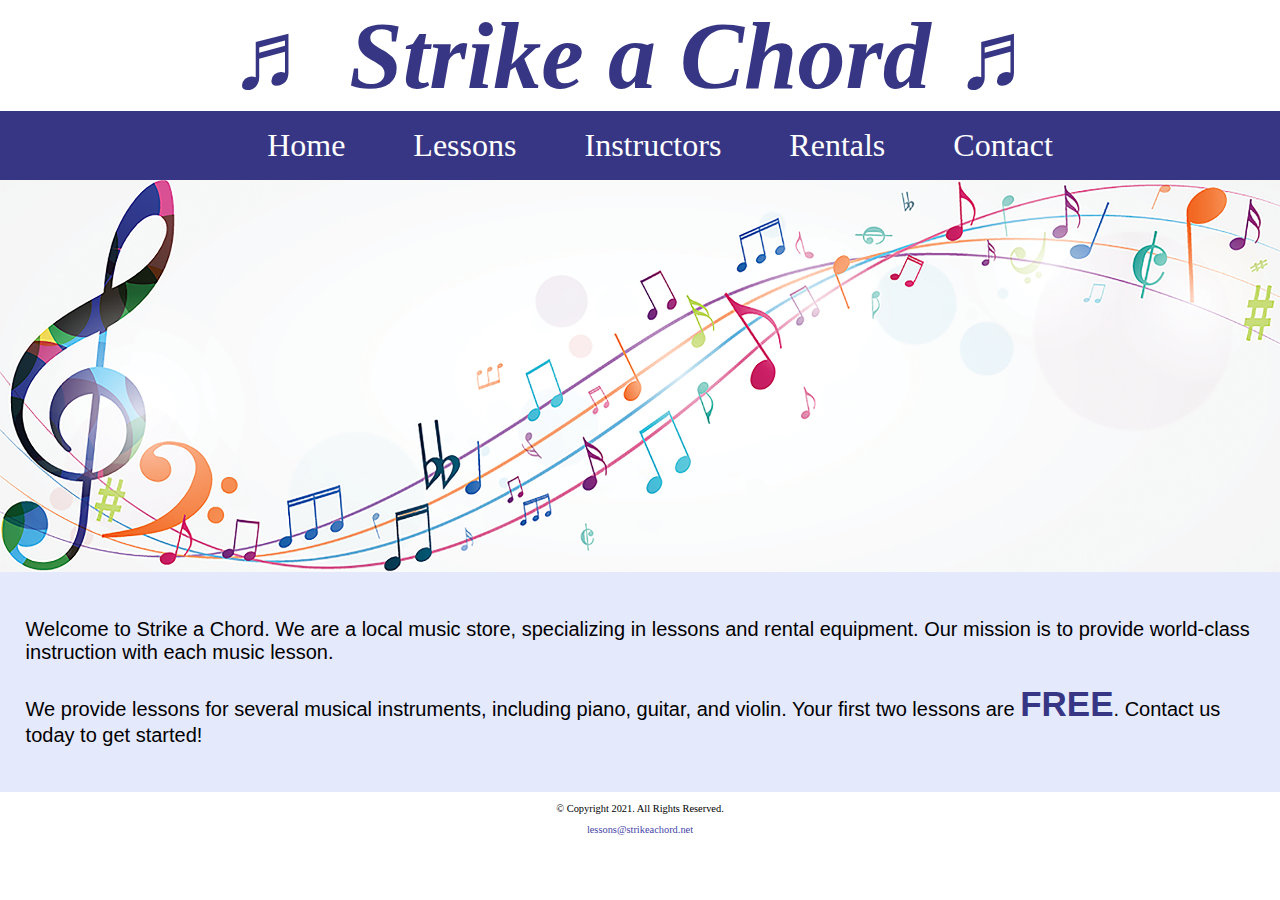
<file: index.html>
<!DOCTYPE html>
<!-- 
	Student Name: Nathan Schoonover
	File Name: index.html
	Today's Date: 2/13/2023
 -->
<html lang="en">

<head>
    <title>Strike a Chord: Home Page</title>
    <meta charset="utf-8">
    <link rel="stylesheet" href="css/styles.css">
</head>

<body>

    <header>
        <h1> &#9836; Strike a Chord &#9836; </h1>
    </header>

    <nav>
        <ul>
            <li><a href="index.html">Home</a></li>
            <li><a href="lessons.html">Lessons</a></li>
            <li><a href="instructors.html">Instructors</a></li>
            <li><a href="rentals.html">Rentals</a></li>
            <li><a href="contact.html">Contact</a></li>
        </ul>
    </nav>

    <!-- Hero Image -->
    <div id="hero">
        <img src="images/music-notes.png" alt="colorful music notes">
    </div>


    <!-- Use the main area to add the main content to the webpage -->
    <main>

        <div id="intro">

            <p>Welcome to Strike a Chord. We are a local music store, specializing in lessons and rental equipment. Our mission is to provide world-class instruction with each music lesson.</p>

            <p>We provide lessons for several musical instruments, including piano, guitar, and violin. Your first two lessons are <span class="action">FREE</span>. Contact us today to get started!</p>

        </div>

    </main>

    <footer>
        <p>&copy; Copyright 2021. All Rights Reserved.</p>
        <p><a href="mailto:lessons@strikeachord.net">lessons@strikeachord.net</a></p>
    </footer>

</body>

</html>
</file>
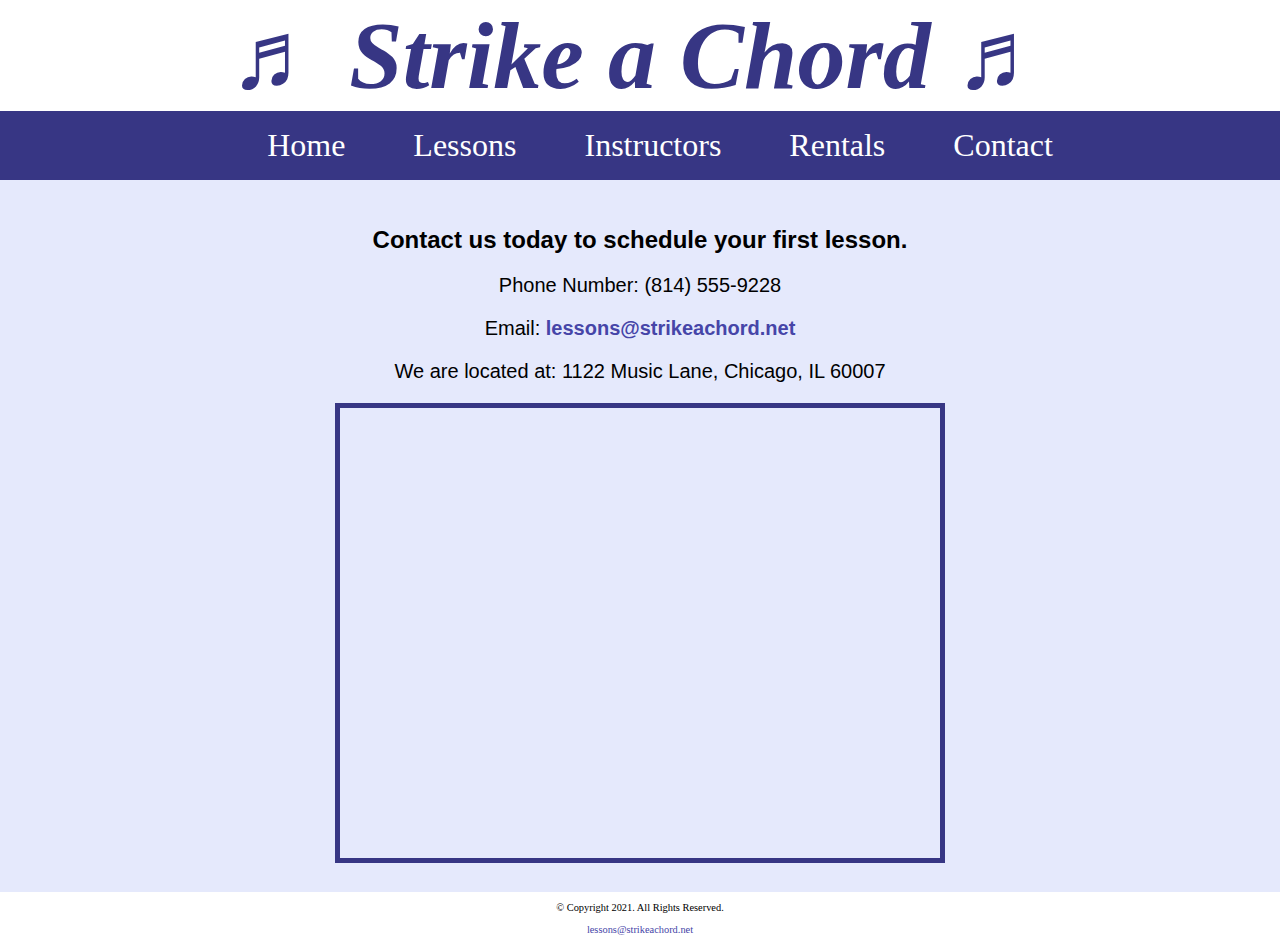
<file: contact.html>
<!DOCTYPE html>
<!-- 
	Student Name: Nathan Schoonover
	File Name: contact.html
	Today's Date: 2/13/2023
 -->
<html lang="en">

<head>
    <title>Strike a Chord: Contact</title>
    <meta charset="utf-8">
    <link rel="stylesheet" href="css/styles.css">
</head>

<body>

    <header>
        <h1> &#9836; Strike a Chord &#9836; </h1>
    </header>

    <nav>
        <ul>
            <li><a href="index.html">Home</a></li>
            <li><a href="lessons.html">Lessons</a></li>
            <li><a href="instructors.html">Instructors</a></li>
            <li><a href="rentals.html">Rentals</a></li>
            <li><a href="contact.html">Contact</a></li>
        </ul>
    </nav>

    <!-- Use the main area to add the main content to the webpage -->
    <main>

        <div id="contact">

            <h2>Contact us today to schedule your first lesson.</h2>
            <p>Phone Number: (814) 555-9228</p>
            <p>Email: <a href="mailto:lessons@strikeachord.net">lessons@strikeachord.net</a></p>
            <p>We are located at: 1122 Music Lane, Chicago, IL 60007</p>

            <iframe src="https://www.google.com/maps/embed?pb=!1m18!1m12!1m3!1d380513.7160580949!2d-88.01215278051977!3d41.83339249282865!2m3!1f0!2f0!3f0!3m2!1i1024!2i768!4f13.1!3m3!1m2!1s0x880e2c3cd0f4cbed%3A0xafe0a6ad09c0c000!2sChicago%2C+IL!5e0!3m2!1sen!2sus!4v1558660826146!5m2!1sen!2sus" width="600" height="450" class="map" allowfullscreen></iframe>

        </div>

    </main>

    <footer>
        <p>&copy; Copyright 2021. All Rights Reserved.</p>
        <p><a href="mailto:lessons@strikeachord.net">lessons@strikeachord.net</a></p>
    </footer>

</body>

</html>
</file>
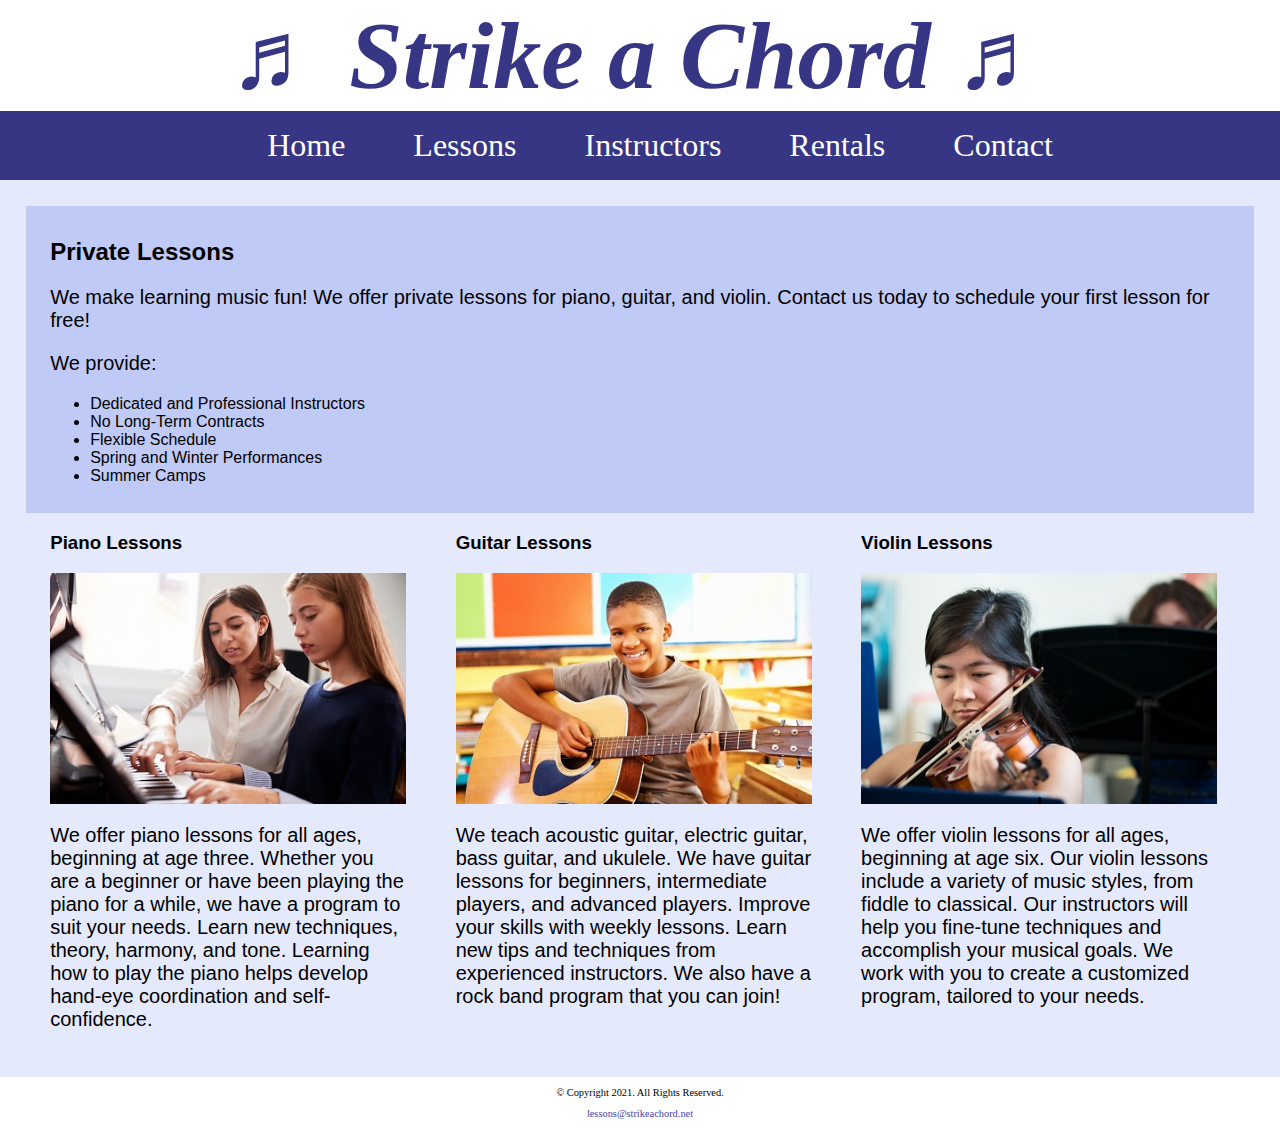
<file: lessons.html>
<!DOCTYPE html>
<!-- 
	Student Name: Nathan Schoonover
	File Name: lessons.html
	Today's Date: 2/13/2023
 -->
<html lang="en">

<head>
    <title>Strike a Chord: Lessons</title>
    <meta charset="utf-8">
    <link rel="stylesheet" href="css/styles.css">
</head>

<body>

    <header>
        <h1> &#9836; Strike a Chord &#9836; </h1>
    </header>

    <nav>
        <ul>
            <li><a href="index.html">Home</a></li>
            <li><a href="lessons.html">Lessons</a></li>
            <li><a href="instructors.html">Instructors</a></li>
            <li><a href="rentals.html">Rentals</a></li>
            <li><a href="contact.html">Contact</a></li>
        </ul>
    </nav>

    <!-- Use the main area to add the main content to the webpage -->
    <main>

        <div id="info">

            <h2>Private Lessons</h2>
            <p>We make learning music fun! We offer private lessons for piano, guitar, and violin. Contact us today to schedule your first lesson for free! </p>
            <p>We provide:</p>
            <ul>
                <li>Dedicated and Professional Instructors</li>
                <li>No Long-Term Contracts</li>
                <li>Flexible Schedule</li>
                <li>Spring and Winter Performances</li>
                <li>Summer Camps</li>
            </ul>

        </div>

        <div id="piano">

            <h3>Piano Lessons</h3>
            <img src="images/piano-lesson.jpg" alt="piano teacher and student sitting at a piano">
            <p>We offer piano lessons for all ages, beginning at age three. Whether you are a beginner or have been playing the piano for a while, we have a program to suit your needs. Learn new techniques, theory, harmony, and tone. Learning how to play the piano helps develop hand-eye coordination and self-confidence.</p>

        </div>

        <div id="guitar">

            <h3>Guitar Lessons</h3>
            <img src="images/child-guitar.jpg" alt="child with a smile holding a guitar">
            <p>We teach acoustic guitar, electric guitar, bass guitar, and ukulele. We have guitar lessons for beginners, intermediate players, and advanced players. Improve your skills with weekly lessons. Learn new tips and techniques from experienced instructors. We also have a rock band program that you can join!</p>

        </div>

        <div id="violin">

            <h3>Violin Lessons</h3>
            <img src="images/woman-violin.jpg" alt="woman playing the violin">
            <p>We offer violin lessons for all ages, beginning at age six. Our violin lessons include a variety of music styles, from fiddle to classical. Our instructors will help you fine-tune techniques and accomplish your musical goals. We work with you to create a customized program, tailored to your needs.</p>

        </div>

    </main>

    <footer>
        <p>&copy; Copyright 2021. All Rights Reserved.</p>
        <p><a href="mailto:lessons@strikeachord.net">lessons@strikeachord.net</a></p>
    </footer>

</body>

</html>
</file>
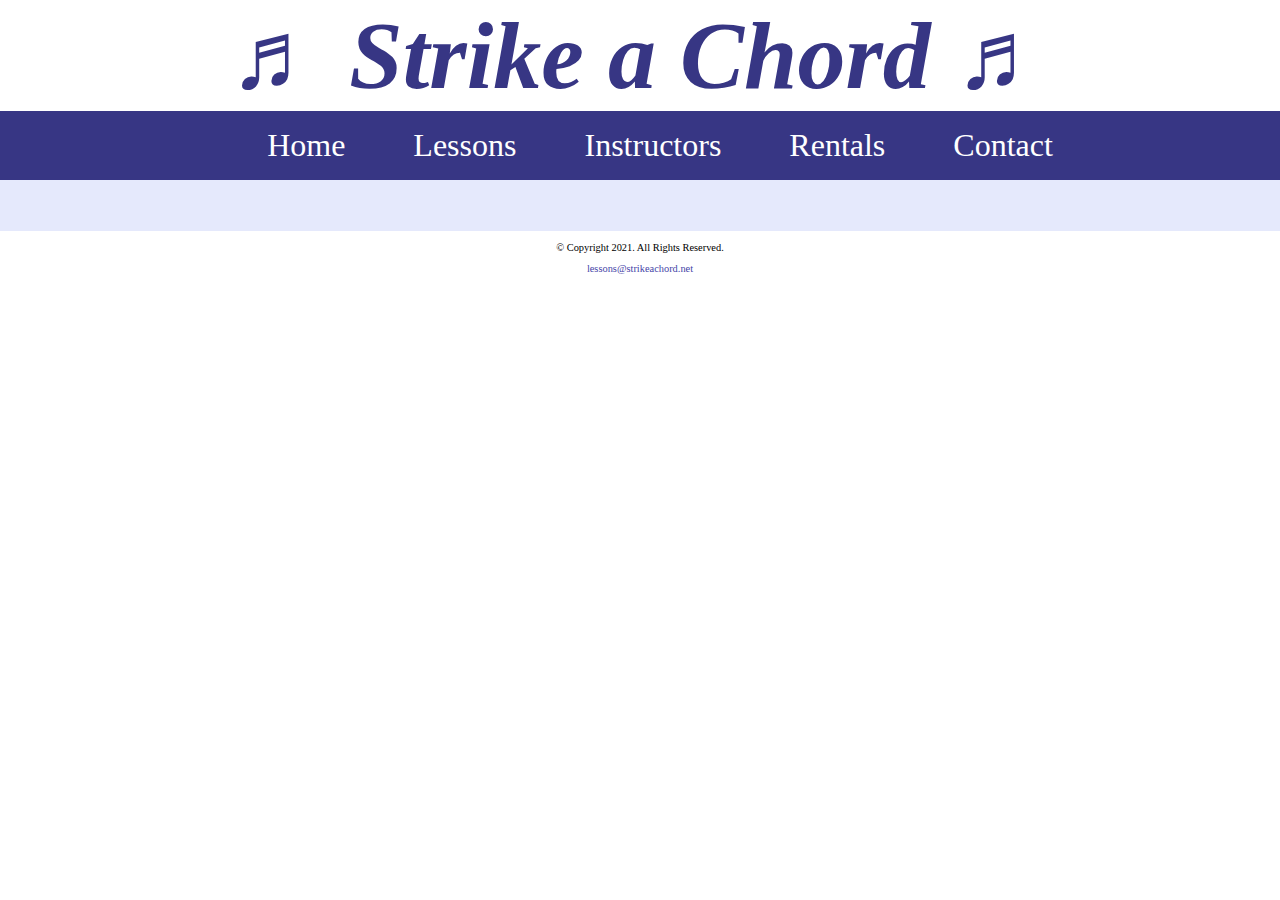
<file: template.html>
<!DOCTYPE html>
<!-- 
	Student Name: Nathan Schoonover
	File Name: template.html
	Today's Date: 2/13/2023
 -->
<html lang="en">

<head>
    <title>Strike a Chord: Template</title>
    <meta charset="utf-8">
    <link rel="stylesheet" href="css/styles.css">
</head>

<body>

    <header>
        <h1> &#9836; Strike a Chord &#9836; </h1>
    </header>

    <nav>
        <ul>
            <li><a href="index.html">Home</a></li>
            <li><a href="lessons.html">Lessons</a></li>
            <li><a href="instructors.html">Instructors</a></li>
            <li><a href="rentals.html">Rentals</a></li>
            <li><a href="contact.html">Contact</a></li>
        </ul>
    </nav>

    <!-- Use the main area to add the main content to the webpage -->
    <main>

        <div>

        </div>

    </main>

    <footer>
        <p>&copy; Copyright 2021. All Rights Reserved.</p>
        <p><a href="mailto:lessons@strikeachord.net">lessons@strikeachord.net</a></p>
    </footer>

</body>

</html>
</file>
<file: css/styles.css>
/*
Author: Nathan Schoonover
Date: 2/13/2023
File Name: styles.css
*/

/* CSS Reset */
body,
header,
nav,
main,
footer,
img,
h1 {
    margin: 0;
    padding: 0;
    border: 0;
}

/* Style rule for images */
img {
    max-width: 100%;
    display: block;
}

/* Style rules for header content */
header {
    text-align: center;
    font-size: 3em;
    color: #373684;
}

header h1 {
    font-style: italic;
}

/* Style rules for navigation area */
nav {
    background-color: #373684;
}

nav ul {
    list-style-type: none;
    margin: 0;
    text-align: center;
}

nav li {
    display: inline-block;
    font-size: 2em;
}

nav li a {
    display: block;
    color: #fff;
    text-align: center;
    padding: 0.5em 1em;
    text-decoration: none;
}

/* Style rules for main content */
main {
    padding: 2%;
    background-color: #e5e9fc;
    overflow: auto;
    font-family: Verdana, Arial, sans-serif;
}

main p {
    font-size: 1.25em;
}

.action {
    font-size: 1.75em;
    color: #373684;
    font-weight: bold;
}

#piano,
#guitar,
#violin {
    width: 29%;
    float: left;
    margin: 0 2%;
}

#info {
    clear: left;
    background-color: #c0caf7;
    padding: 1% 2%;
}

#contact {
    text-align: center;
}

#contact a {
    color: #4645a8;
    text-decoration: none;
    font-weight: bold;
}

.map {
    border: 5px solid #373684;
}

/* Style rules for footer content */
footer {
    text-align: center;
    font-size: 0.65em;
    clear: left;
}

footer a {
    color: #4645a8;
    text-decoration: none;
}
</file>
